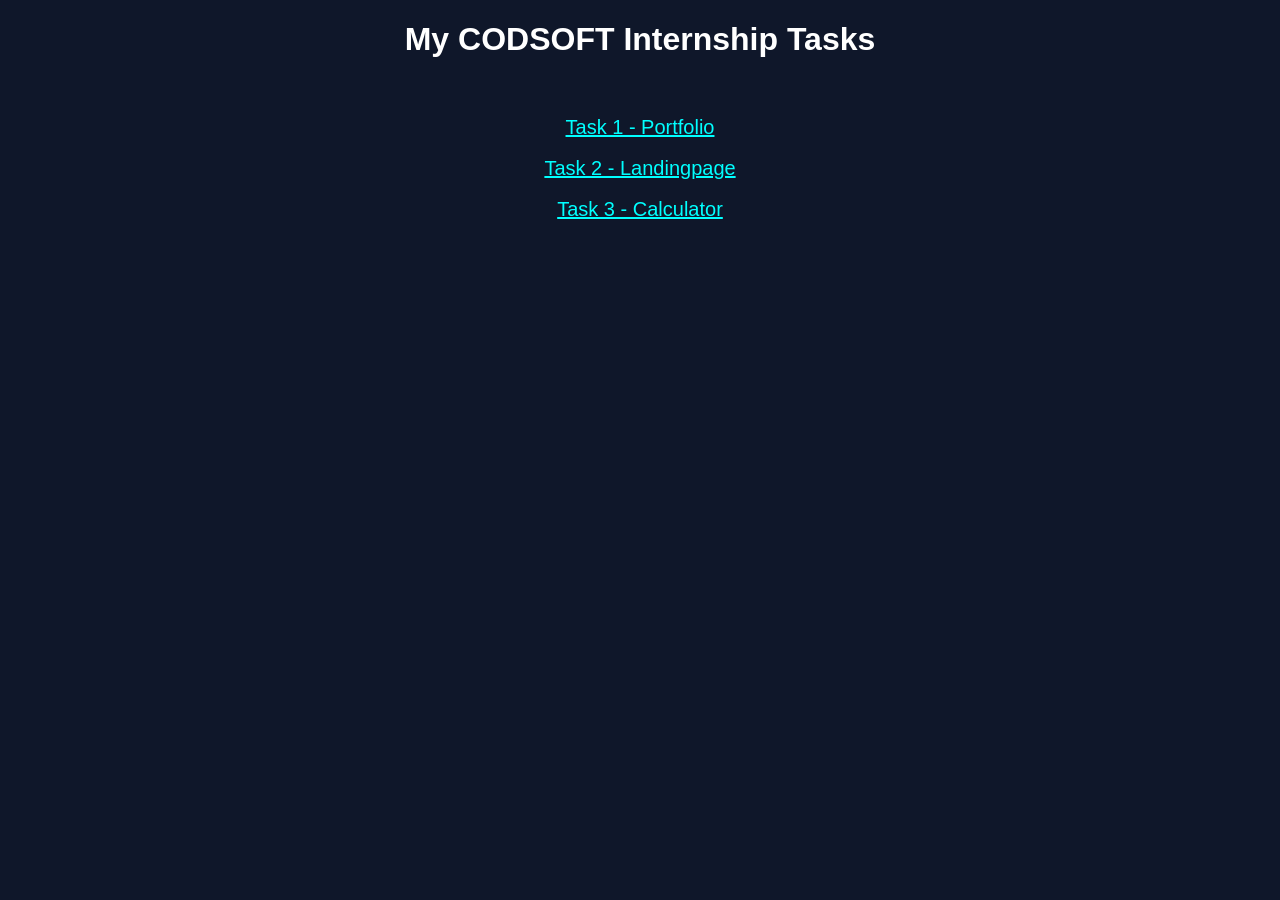
<file: index.html>
<!DOCTYPE html>
<html>
<head>
    <title>Kamalesh Projects</title>
</head>

<body style="text-align:center; background:#0f172a; color:white; font-family:Arial;">

    <h1>My CODSOFT Internship Tasks</h1>

    <br><br>

    <a href="Task1-Portfolio/" style="font-size:20px; color:cyan;">Task 1 - Portfolio</a>

    <br><br>

    <a href="Task2-Landingpage/" style="font-size:20px; color:cyan;">Task 2 - Landingpage</a>

    <br><br>

    <a href="Task3-Calculator/" style="font-size:20px; color:cyan;">Task 3 - Calculator</a>

</body>
</html>
</file>
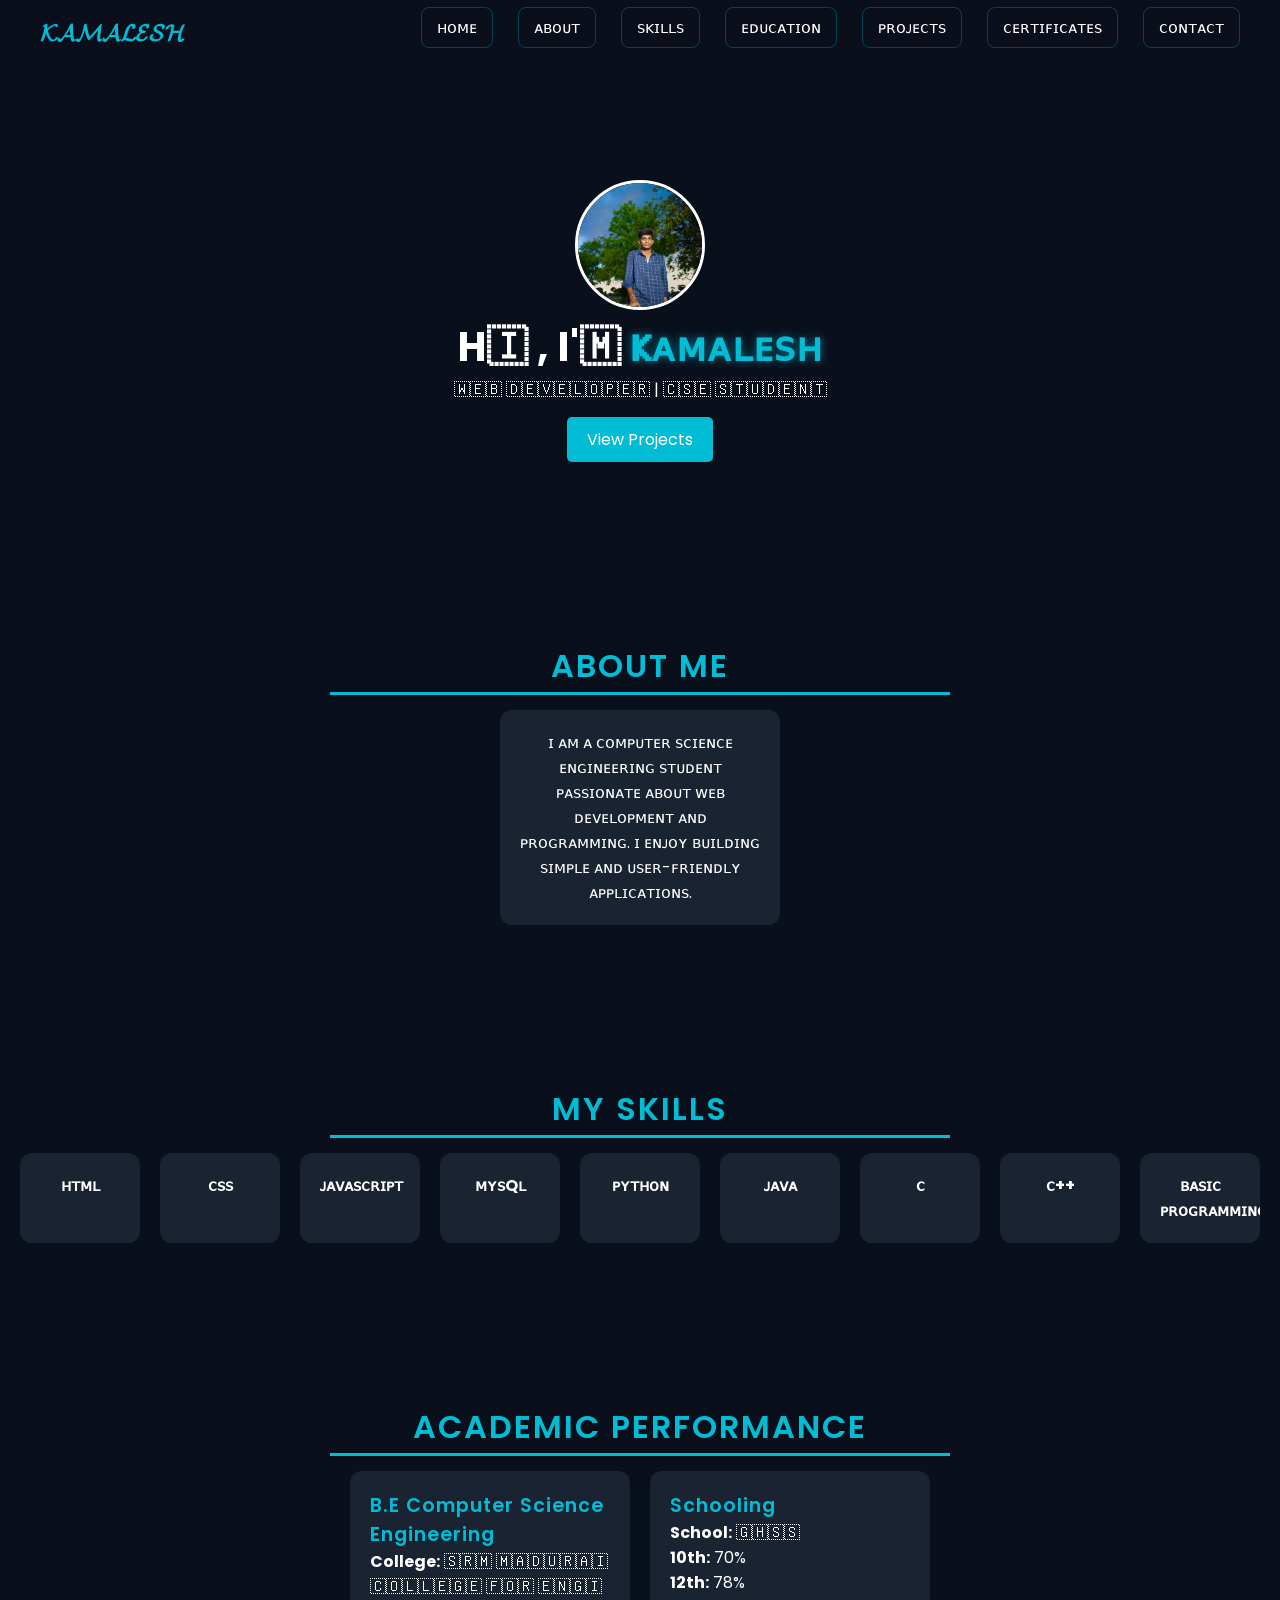
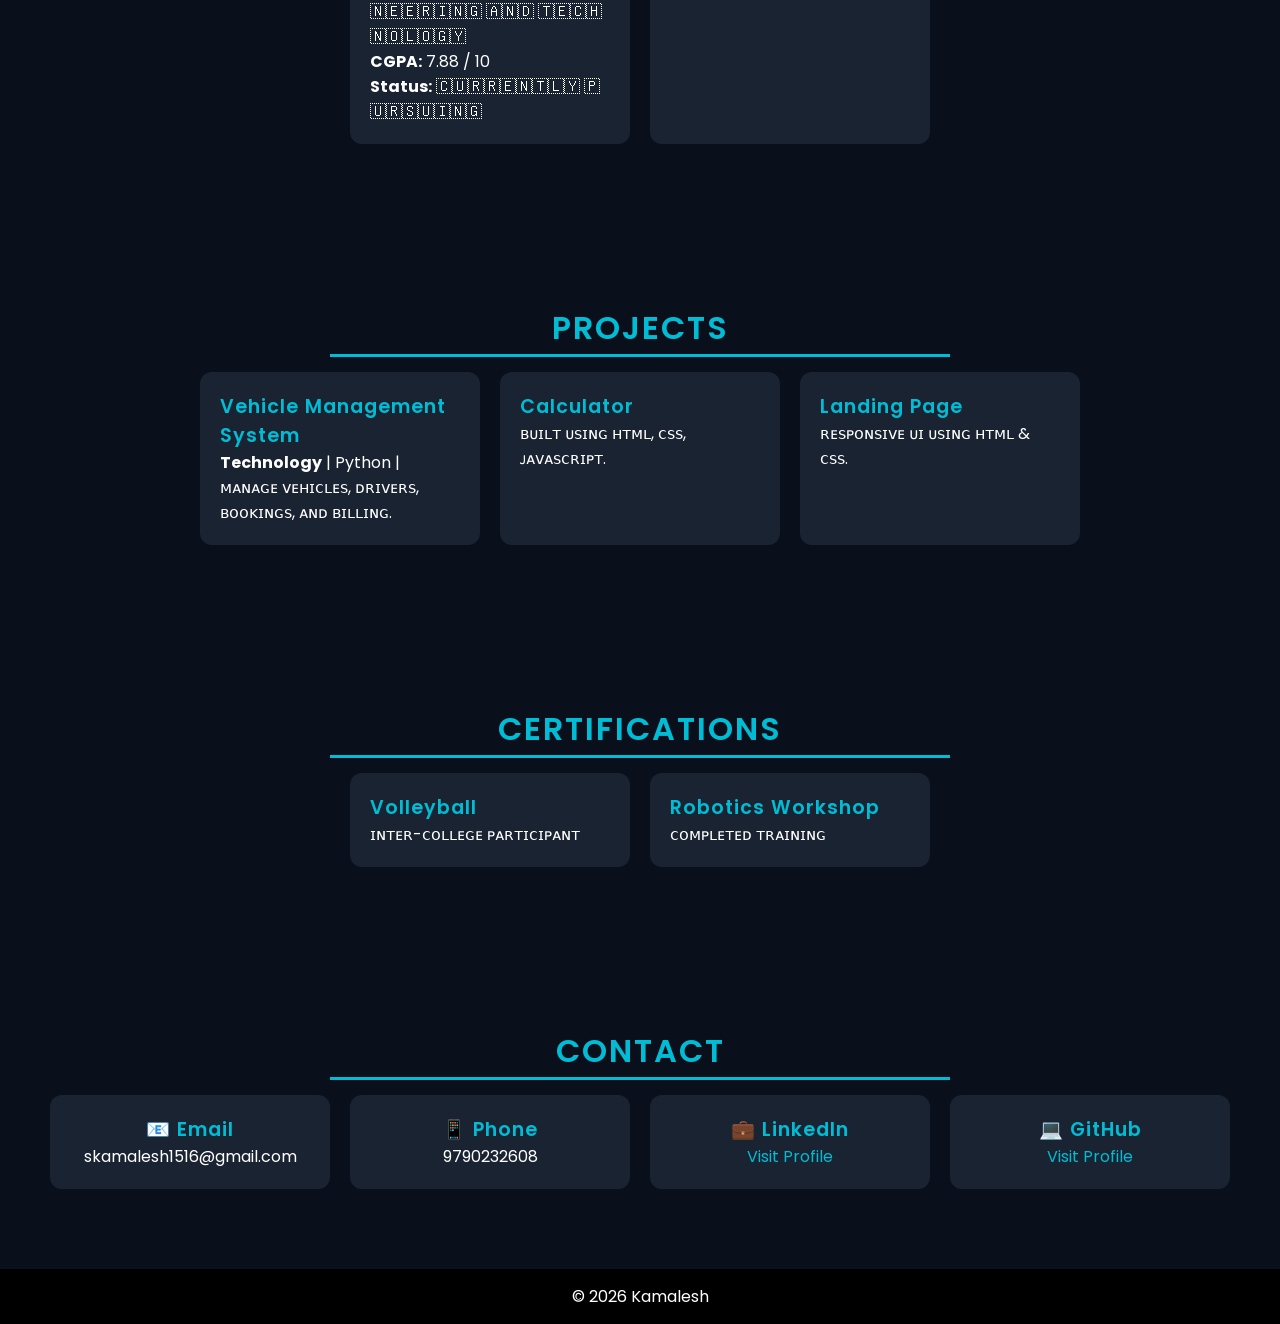
<file: Task1-Portfolio/index.html>
<!DOCTYPE html>
<html lang="en">
<head>
    <meta charset="UTF-8">
    <title>Kamalesh Portfolio</title>
    <link rel="stylesheet" href="style.css">
    <link href="https://fonts.googleapis.com/css2?family=Poppins:wght@300;400;600;700&display=swap" rel="stylesheet">
</head>

<body>

<!-- NAVBAR -->
<nav class="navbar">
    <h2 class="logo">𝓚𝓐𝓜𝓐𝓛𝓔𝓢𝓗</h2>
    <ul>
        <li><a href="#home">ʜᴏᴍᴇ</a></li>
        <li><a href="#about">ᴀʙᴏᴜᴛ</a></li>
        <li><a href="#skills">ꜱᴋɪʟʟꜱ</a></li>
        <li><a href="#education">ᴇᴅᴜᴄᴀᴛɪᴏɴ</a></li>
        <li><a href="#projects">ᴘʀᴏᴊᴇᴄᴛꜱ</a></li>
        <li><a href="#certifications">ᴄᴇʀᴛɪꜰɪᴄᴀᴛᴇꜱ</a></li>
        <li><a href="#contact">ᴄᴏɴᴛᴀᴄᴛ</a></li>
    </ul>
</nav>

<!-- HERO -->
<header id="home" class="hero">
    <img src="yourphoto.jpg" class="profile">
    <h1>H🇮​ , ​I'​🇲  <span class="highlight">𝗞ᴀᴍᴀʟᴇꜱʜ</span></h1>
    <p>​🇼​​🇪​​🇧​ ​🇩​​🇪​​🇻​​🇪​​🇱​​🇴​​🇵​​🇪​​🇷​ | ​🇨​​🇸​​🇪​ ​🇸​​🇹​​🇺​​🇩​​🇪​​🇳​​🇹​</p>
    <a href="#projects" class="btn">View Projects</a>
</header>

<!-- ABOUT -->
<section id="about">
    <h2>ABOUT ME</h2>
    <div class="card about-card">
        <p>
            ɪ ᴀᴍ ᴀ ᴄᴏᴍᴘᴜᴛᴇʀ ꜱᴄɪᴇɴᴄᴇ ᴇɴɢɪɴᴇᴇʀɪɴɢ ꜱᴛᴜᴅᴇɴᴛ ᴘᴀꜱꜱɪᴏɴᴀᴛᴇ ᴀʙᴏᴜᴛ ᴡᴇʙ ᴅᴇᴠᴇʟᴏᴘᴍᴇɴᴛ ᴀɴᴅ ᴘʀᴏɢʀᴀᴍᴍɪɴɢ. ɪ ᴇɴᴊᴏʏ ʙᴜɪʟᴅɪɴɢ ꜱɪᴍᴘʟᴇ ᴀɴᴅ ᴜꜱᴇʀ-ꜰʀɪᴇɴᴅʟʏ ᴀᴘᴘʟɪᴄᴀᴛɪᴏɴꜱ.
        </p>
    </div>
</section>

<!-- SKILLS -->
<section id="skills">
    <h2>MY SKILLS</h2>
    <div class="cards-container">
        <div class="card skill-card">ʜᴛᴍʟ</div>
        <div class="card skill-card">ᴄꜱꜱ</div>
        <div class="card skill-card">ᴊᴀᴠᴀꜱᴄʀɪᴘᴛ</div>
        <div class="card skill-card">ᴍʏꜱQʟ</div>
        <div class="card skill-card">ᴘʏᴛʜᴏɴ</div>
        <div class="card skill-card">ᴊᴀᴠᴀ</div>
        <div class="card skill-card">ᴄ</div>
        <div class="card skill-card">ᴄ++</div>
        <div class="card skill-card">ʙᴀꜱɪᴄ ᴘʀᴏɢʀᴀᴍᴍɪɴɢ</div>
    </div>
</section>

<!-- EDUCATION -->
<section id="education">
    <h2>ACADEMIC PERFORMANCE</h2>
    <div class="cards-container">
        <div class="card">
            <h3>B.E Computer Science Engineering</h3>
            <p><b>College:</b> ​🇸​​🇷​​🇲​ ​🇲​​🇦​​🇩​​🇺​​🇷​​🇦​​🇮​ ​🇨​​🇴​​🇱​​🇱​​🇪​​🇬​​🇪​ ​🇫​​🇴​​🇷​ ​🇪​​🇳​​🇬​​🇮​​🇳​​🇪​​🇪​​🇷​​🇮​​🇳​​🇬​ ​🇦​​🇳​​🇩​ ​🇹​​🇪​​🇨​​🇭​​🇳​​🇴​​🇱​​🇴​​🇬​​🇾​</p>
            <p><b>CGPA:</b> 7.88 / 10</p>
            <p><b>Status:</b> 🇨​​🇺​​🇷​​🇷​​🇪​​🇳​​🇹​​🇱​​🇾​ ​🇵​​🇺​​🇷​​🇸​​🇺​​🇮​​🇳​​🇬</p>
        </div>

        <div class="card">
            <h3>Schooling</h3>
            <p><b>School:</b> ​🇬​​🇭​​🇸​​🇸​</p>
            <p><b>10th:</b> 70%</p>
            <p><b>12th:</b> 78%</p>
        </div>
    </div>
</section>

<!-- PROJECTS -->
<section id="projects">
    <h2>PROJECTS</h2>
    <div class="cards-container">
        <div class="card">
            <h3>Vehicle Management System</h3>
            <p><b>Technology</b> | Python |</p>
            <p>ᴍᴀɴᴀɢᴇ ᴠᴇʜɪᴄʟᴇꜱ, ᴅʀɪᴠᴇʀꜱ, ʙᴏᴏᴋɪɴɢꜱ, ᴀɴᴅ ʙɪʟʟɪɴɢ.</p>
        </div>

        <div class="card">
            <h3>Calculator</h3>
            <p>ʙᴜɪʟᴛ ᴜꜱɪɴɢ ʜᴛᴍʟ, ᴄꜱꜱ, ᴊᴀᴠᴀꜱᴄʀɪᴘᴛ.</p>
        </div>

        <div class="card">
            <h3>Landing Page</h3>
            <p>ʀᴇꜱᴘᴏɴꜱɪᴠᴇ ᴜɪ ᴜꜱɪɴɢ ʜᴛᴍʟ & ᴄꜱꜱ.</p>
        </div>
    </div>
</section>

<!-- CERTIFICATIONS -->
<section id="certifications">
    <h2>CERTIFICATIONS</h2>
    <div class="cards-container">
        <div class="card">
            <h3>Volleyball</h3>
            <p>ɪɴᴛᴇʀ-ᴄᴏʟʟᴇɢᴇ ᴘᴀʀᴛɪᴄɪᴘᴀɴᴛ</p>
        </div>

        <div class="card">
            <h3>Robotics Workshop</h3>
            <p>ᴄᴏᴍᴘʟᴇᴛᴇᴅ ᴛʀᴀɪɴɪɴɢ</p>
        </div>
    </div>
</section>

<!-- CONTACT -->
<section id="contact">
    <h2>CONTACT</h2>
    <div class="cards-container">
        <div class="card contact-card">
            <h3>📧 Email</h3>
            <p>skamalesh1516@gmail.com</p>
        </div>

        <div class="card contact-card">
            <h3>📱 Phone</h3>
            <p>9790232608</p>
        </div>

        <div class="card contact-card">
            <h3>💼 LinkedIn</h3>
            <a href="https://www.linkedin.com/in/s-kamalesh-816a8b394" target="_blank">Visit Profile</a>
        </div>

        <div class="card contact-card">
            <h3>💻 GitHub</h3>
            <a href="https://github.com/skamalesh1516-sudo" target="_blank">Visit Profile</a>
        </div>
    </div>
</section>

<footer>
    <p>© 2026 Kamalesh</p>
</footer>

</body>
</html>
</file>
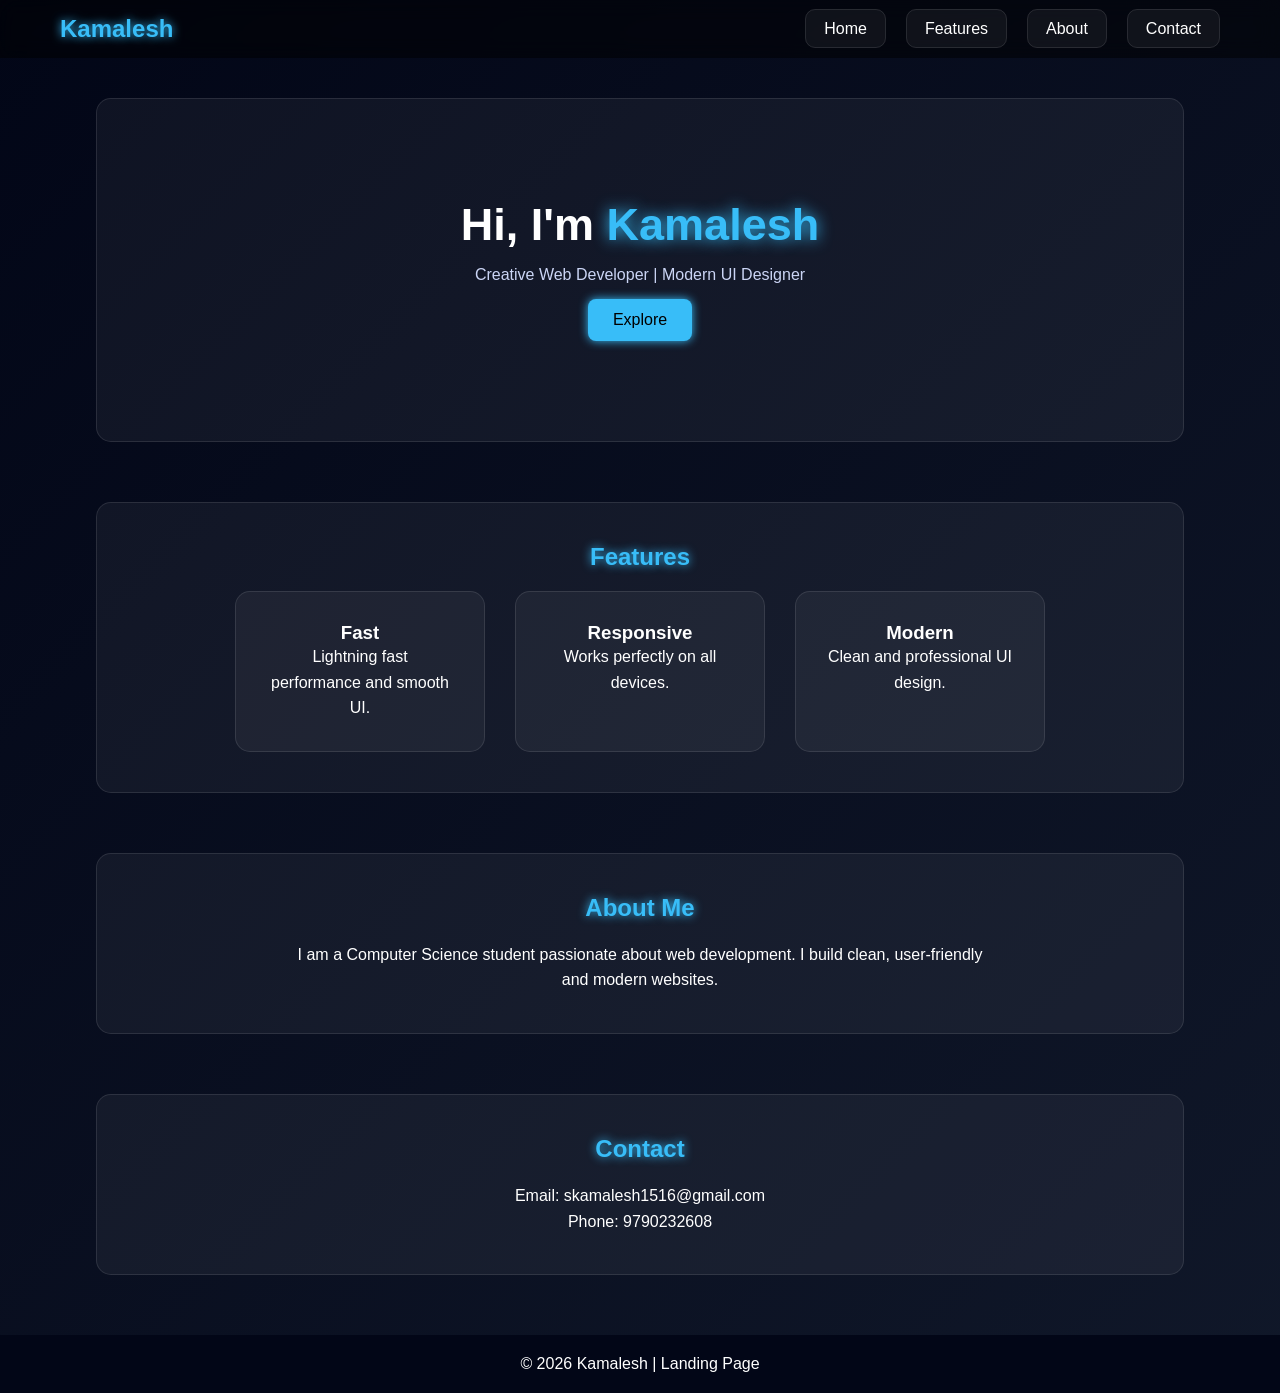
<file: Task2-Landingpage/index.html>
<!DOCTYPE html>
<html lang="en">
<head>
    <meta charset="UTF-8">
    <title>Kamalesh Landing Page</title>
    <link rel="stylesheet" href="style.css">
</head>

<body>

<!-- NAVBAR -->
<nav class="navbar">
    <h2 class="logo">Kamalesh</h2>
    <ul>
        <li><a href="#home">Home</a></li>
        <li><a href="#features">Features</a></li>
        <li><a href="#about">About</a></li>
        <li><a href="#contact">Contact</a></li>
    </ul>
</nav>

<!-- HERO -->
<section id="home" class="hero">
    <h1>Hi, I'm <span>Kamalesh</span></h1>
    <p>Creative Web Developer | Modern UI Designer</p>
    <a href="#features" class="btn">Explore</a>
</section>

<!-- FEATURES -->
<section id="features" class="section">
    <h2>Features</h2>

    <div class="container">
        <div class="box">
            <h3>Fast</h3>
            <p>Lightning fast performance and smooth UI.</p>
        </div>

        <div class="box">
            <h3>Responsive</h3>
            <p>Works perfectly on all devices.</p>
        </div>

        <div class="box">
            <h3>Modern</h3>
            <p>Clean and professional UI design.</p>
        </div>
    </div>
</section>

<!-- ABOUT -->
<section id="about" class="section">
    <h2>About Me</h2>
    <p>
        I am a Computer Science student passionate about web development.
        I build clean, user-friendly and modern websites.
    </p>
</section>

<!-- CONTACT -->
<section id="contact" class="section">
    <h2>Contact</h2>
    <p>Email: skamalesh1516@gmail.com</p>
    <p>Phone: 9790232608</p>
</section>

<!-- FOOTER -->
<footer>
    <p>© 2026 Kamalesh | Landing Page</p>
</footer>

</body>
</html>
</file>
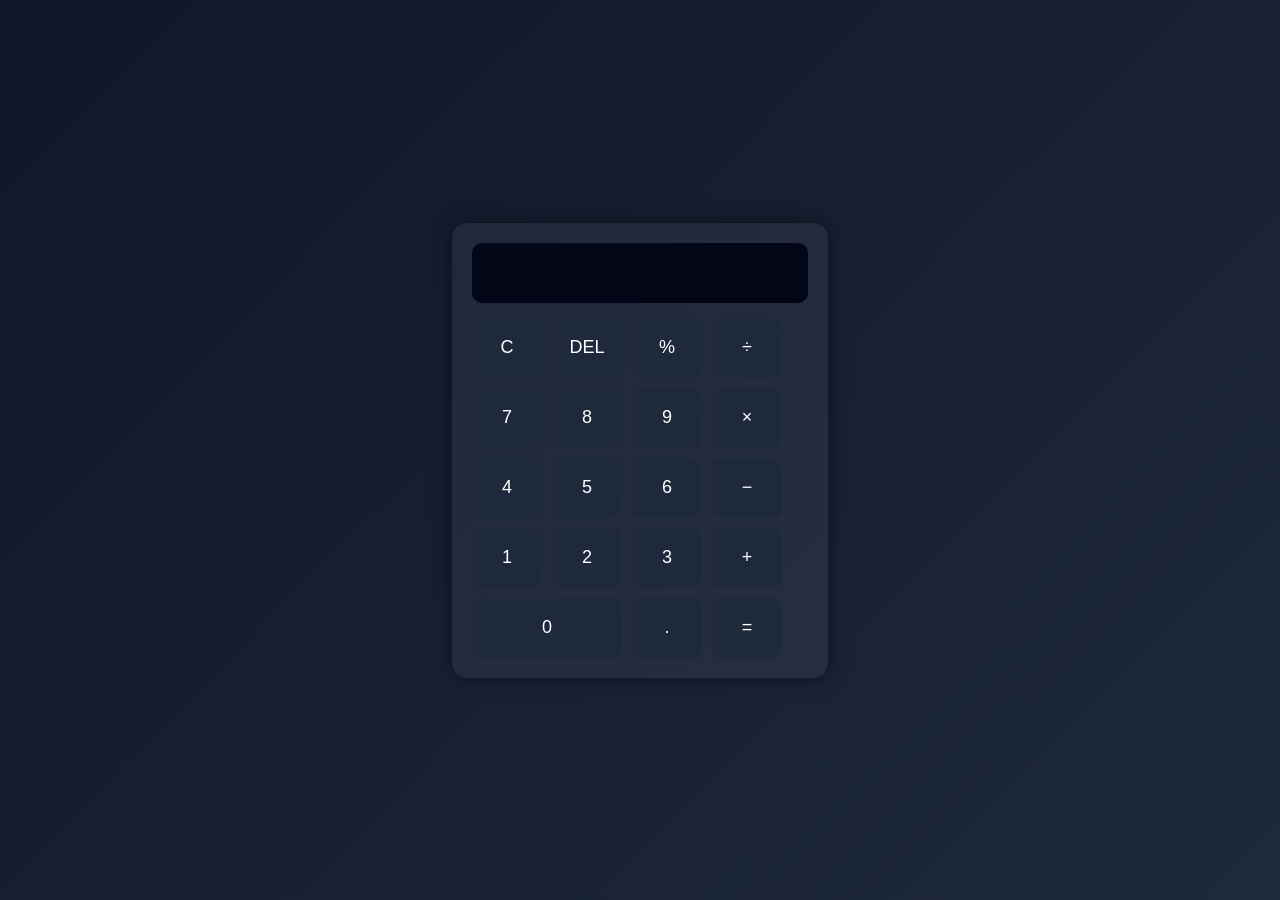
<file: Task3-Calculator/index.html>
<!DOCTYPE html>
<html lang="en">
<head>
    <meta charset="UTF-8">
    <title>Calculator - Kamalesh</title>
    <link rel="stylesheet" href="style.css">
</head>

<body>

<div class="calculator">
    
    <!-- Display -->
    <input type="text" id="display" disabled>

    <!-- Buttons -->
    <div class="buttons">

        <button onclick="clearDisplay()">C</button>
        <button onclick="deleteLast()">DEL</button>
        <button onclick="append('%')">%</button>
        <button onclick="append('/')">÷</button>

        <button onclick="append('7')">7</button>
        <button onclick="append('8')">8</button>
        <button onclick="append('9')">9</button>
        <button onclick="append('*')">×</button>

        <button onclick="append('4')">4</button>
        <button onclick="append('5')">5</button>
        <button onclick="append('6')">6</button>
        <button onclick="append('-')">−</button>

        <button onclick="append('1')">1</button>
        <button onclick="append('2')">2</button>
        <button onclick="append('3')">3</button>
        <button onclick="append('+')">+</button>

        <button onclick="append('0')" class="zero">0</button>
        <button onclick="append('.')">.</button>
        <button onclick="calculate()">=</button>

    </div>

</div>

<script src="script.js"></script>

</body>
</html>
</file>
<file: Task1-Portfolio/style.css>
* {
    margin: 0;
    padding: 0;
    box-sizing: border-box;
}

body {
    font-family: Arial;
    background: #0a0f1c;
    color: white;
}

html {
    scroll-behavior: smooth;
}

/* NAVBAR */
.navbar {
    position: fixed;
    top: 0;
    width: 100%;
    background: rgba(10,15,28,0.8);
    backdrop-filter: blur(10px);
    display: flex;
    justify-content: space-between;
    padding: 15px 40px;
    z-index: 1000;
}

.logo {
    color: #00bcd4;
}

.navbar ul {
    display: flex;
    list-style: none;
}

.navbar ul li {
    margin-left: 25px;
}

.navbar a {
    color: white;
    text-decoration: none;
    position: relative;
}

.navbar a::after {
    content: "";
    position: absolute;
    width: 0;
    height: 2px;
    background: #00bcd4;
    left: 0;
    bottom: -5px;
    transition: 0.3s;
}

.navbar a:hover::after {
    width: 100%;
}

/* HERO */
.hero {
    margin-top: 80px;
    text-align: center;
    padding: 100px 20px;
}

.profile {
    width: 130px;
    border-radius: 50%;
    border: 3px solid white;
    transition: 0.3s;
}

.profile:hover {
    transform: scale(1.05);
}

/* NAME COLOR */
.highlight {
    color: #00bcd4;
    text-shadow: 0 0 10px rgba(0,188,212,0.6);
}

/* BUTTON */
.btn {
    display: inline-block;
    margin-top: 15px;
    background: #00bcd4;
    padding: 10px 20px;
    border-radius: 5px;
    color: white;
    text-decoration: none;
}

.btn:hover {
    background: #0097a7;
}

/* SECTIONS */
section {
    padding: 80px 20px;
    text-align: center;
    scroll-margin-top: 90px;
}

section h2 {
    color: #00bcd4;
    margin-bottom: 20px;
    position: relative;
}

section h2::after {
    content: "";
    width: 50%;
    height: 3px;
    background: #00bcd4;
    position: absolute;
    left: 25%;
    bottom: -5px;
}

/* CARDS */
.cards-container {
    display: flex;
    flex-wrap: wrap;
    justify-content: center;
    gap: 20px;
}

.card {
    background: #1a2332;
    padding: 20px;
    width: 280px;
    border-radius: 12px;
    text-align: left;
    transition: 0.3s;
    position: relative;
    overflow: hidden;
}

.card:hover {
    transform: translateY(-10px);
    box-shadow: 0 10px 25px rgba(0,188,212,0.3);
}

.card::before {
    content: "";
    position: absolute;
    width: 100%;
    height: 100%;
    background: linear-gradient(120deg, transparent, rgba(0,188,212,0.2), transparent);
    left: -100%;
    transition: 0.5s;
}

.card:hover::before {
    left: 100%;
}

/* ABOUT */
.about-card {
    max-width: 600px;
    margin: auto;
    text-align: center;
}

/* SKILLS */
.skill-card {
    width: 120px;
    text-align: center;
    font-weight: bold;
}

.skill-card:hover {
    background: #00bcd4;
    color: black;
}

/* CONTACT */
.contact-card {
    text-align: center;
}

.contact-card a {
    color: #00bcd4;
    text-decoration: none;
}

/* FOOTER */
footer {
    background: black;
    padding: 15px;
    text-align: center;
}
/* NAVBAR BOX STYLE */
.navbar ul li a {
    padding: 8px 15px;
    border-radius: 8px;
    background: rgba(255,255,255,0.05);
    transition: 0.3s ease;
}

/* GLOW EFFECT */
.navbar ul li a:hover {
    background: #00bcd4;
    color: black;
    box-shadow: 0 0 10px #00bcd4,
                0 0 20px #00bcd4,
                0 0 30px rgba(0,188,212,0.5);
}

/* ACTIVE CLICK EFFECT */
.navbar ul li a:active {
    transform: scale(0.95);
}
/* OUTLINE STYLE NAVBAR */
.navbar ul li a {
    padding: 8px 15px;
    border-radius: 8px;
    border: 1px solid rgba(0,188,212,0.3);
    background: transparent;
    transition: 0.3s;
}

.navbar ul li a:hover {
    background: #00bcd4;
    color: black;
    box-shadow: 0 0 15px rgba(0,188,212,0.7);
}
body {
    font-family: 'Poppins', sans-serif;
    background: #0a0f1c;
    color: white;
}
/* ALL TITLES */
h1, h2, h3 {
    font-weight: 600;
    letter-spacing: 1px;
}

/* MAIN NAME (Hi I'm Kamalesh) */
.hero h1 {
    font-size: 2.5rem;
    font-weight: 700;
}

/* SECTION TITLES */
section h2 {
    font-size: 2rem;
    text-transform: uppercase;
    letter-spacing: 2px;
}

/* CARD TITLES */
.card h3 {
    font-size: 1.2rem;
    color: #00bcd4;
}
section h2:hover {
    text-shadow: 0 0 15px rgba(0,188,212,0.8);
}
</file>
<file: Task2-Landingpage/style.css>
*{
    margin:0;
    padding:0;
    box-sizing:border-box;
    font-family:'Poppins', sans-serif;
}

html{
    scroll-behavior:smooth;
}

body{
    background: linear-gradient(-45deg, #0f172a, #1e293b, #020617);
    background-size: 400% 400%;
    animation: bgMove 10s ease infinite;
    color:white;
}

/* BACKGROUND ANIMATION */
@keyframes bgMove{
    0%{background-position:0% 50%;}
    50%{background-position:100% 50%;}
    100%{background-position:0% 50%;}
}

/* NAVBAR */
.navbar{
    display:flex;
    justify-content:space-between;
    align-items:center;
    padding:15px 60px;
    background:rgba(0,0,0,0.5);
    backdrop-filter:blur(10px);
    position:sticky;
    top:0;
}

.logo{
    color:#38bdf8;
    text-shadow:0 0 10px #38bdf8;
}

.navbar ul{
    display:flex;
    gap:20px;
    list-style:none;
}

.navbar ul li a{
    text-decoration:none;
    color:white;
    padding:10px 18px;
    border-radius:10px;
    background:rgba(255,255,255,0.05);
    border:1px solid rgba(255,255,255,0.1);
    transition:0.3s;
}

.navbar ul li a:hover{
    background:#38bdf8;
    color:black;
    box-shadow:0 0 15px #38bdf8;
    transform:translateY(-3px);
}

/* HERO */
.hero{
    margin:40px auto;
    width:85%;
    text-align:center;
    padding:100px 20px;
    border-radius:15px;
    background:rgba(255,255,255,0.05);
    border:1px solid rgba(255,255,255,0.1);
    animation:fadeIn 1.5s ease;
}

.hero h1{
    font-size:45px;
}

.hero span{
    color:#38bdf8;
    text-shadow:0 0 15px #38bdf8;
}

.hero p{
    margin:15px 0;
    color:#cbd5f5;
}

.btn{
    display:inline-block;
    padding:12px 25px;
    background:#38bdf8;
    color:black;
    border-radius:8px;
    text-decoration:none;
    transition:0.3s;
    box-shadow:0 0 10px #38bdf8;
}

.btn:hover{
    transform:scale(1.1);
    background:white;
}

/* SECTION */
.section{
    margin:60px auto;
    width:85%;
    padding:40px;
    border-radius:15px;
    background:rgba(255,255,255,0.05);
    border:1px solid rgba(255,255,255,0.1);
    text-align:center;
    transition:0.3s;
}

.section:hover{
    box-shadow:0 0 20px #38bdf8;
}

.section h2{
    margin-bottom:20px;
    color:#38bdf8;
    text-shadow:0 0 10px #38bdf8;
}

.section p{
    max-width:700px;
    margin:auto;
    line-height:1.6;
}

/* FEATURES */
.container{
    display:flex;
    justify-content:center;
    gap:30px;
    flex-wrap:wrap;
    margin-top:20px;
}

.box{
    padding:30px;
    width:250px;
    border-radius:15px;
    background:rgba(255,255,255,0.05);
    border:1px solid rgba(255,255,255,0.1);
    transition:0.4s;
}

.box:hover{
    transform:translateY(-10px) scale(1.05);
    box-shadow:0 0 25px #38bdf8;
    background:#38bdf8;
    color:black;
}

/* FOOTER */
footer{
    text-align:center;
    padding:20px;
    background:#020617;
}

/* ANIMATIONS */
@keyframes fadeIn{
    from{
        opacity:0;
        transform:translateY(20px);
    }
    to{
        opacity:1;
        transform:translateY(0);
    }
}
</file>
<file: Task3-Calculator/style.css>
*{
    margin:0;
    padding:0;
    box-sizing:border-box;
    font-family:'Poppins', sans-serif;
}

body{
    height:100vh;
    display:flex;
    justify-content:center;
    align-items:center;
    background:linear-gradient(135deg, #0f172a, #1e293b);
}

/* Calculator Box */
.calculator{
    background:rgba(255,255,255,0.05);
    padding:20px;
    border-radius:15px;
    box-shadow:0 0 20px rgba(0,0,0,0.5);
}

/* Display */
#display{
    width:100%;
    height:60px;
    font-size:25px;
    margin-bottom:15px;
    text-align:right;
    padding:10px;
    border:none;
    border-radius:10px;
    background:#020617;
    color:#38bdf8;
}

/* Buttons Grid */
.buttons{
    display:grid;
    grid-template-columns: repeat(4, 70px);
    gap:10px;
}

/* Buttons */
button{
    height:60px;
    border:none;
    border-radius:10px;
    font-size:18px;
    cursor:pointer;
    background:#1e293b;
    color:white;
    transition:0.3s;
}

/* Hover */
button:hover{
    background:#38bdf8;
    color:black;
    transform:scale(1.05);
}

/* Zero button */
.zero{
    grid-column: span 2;
}
</file>
